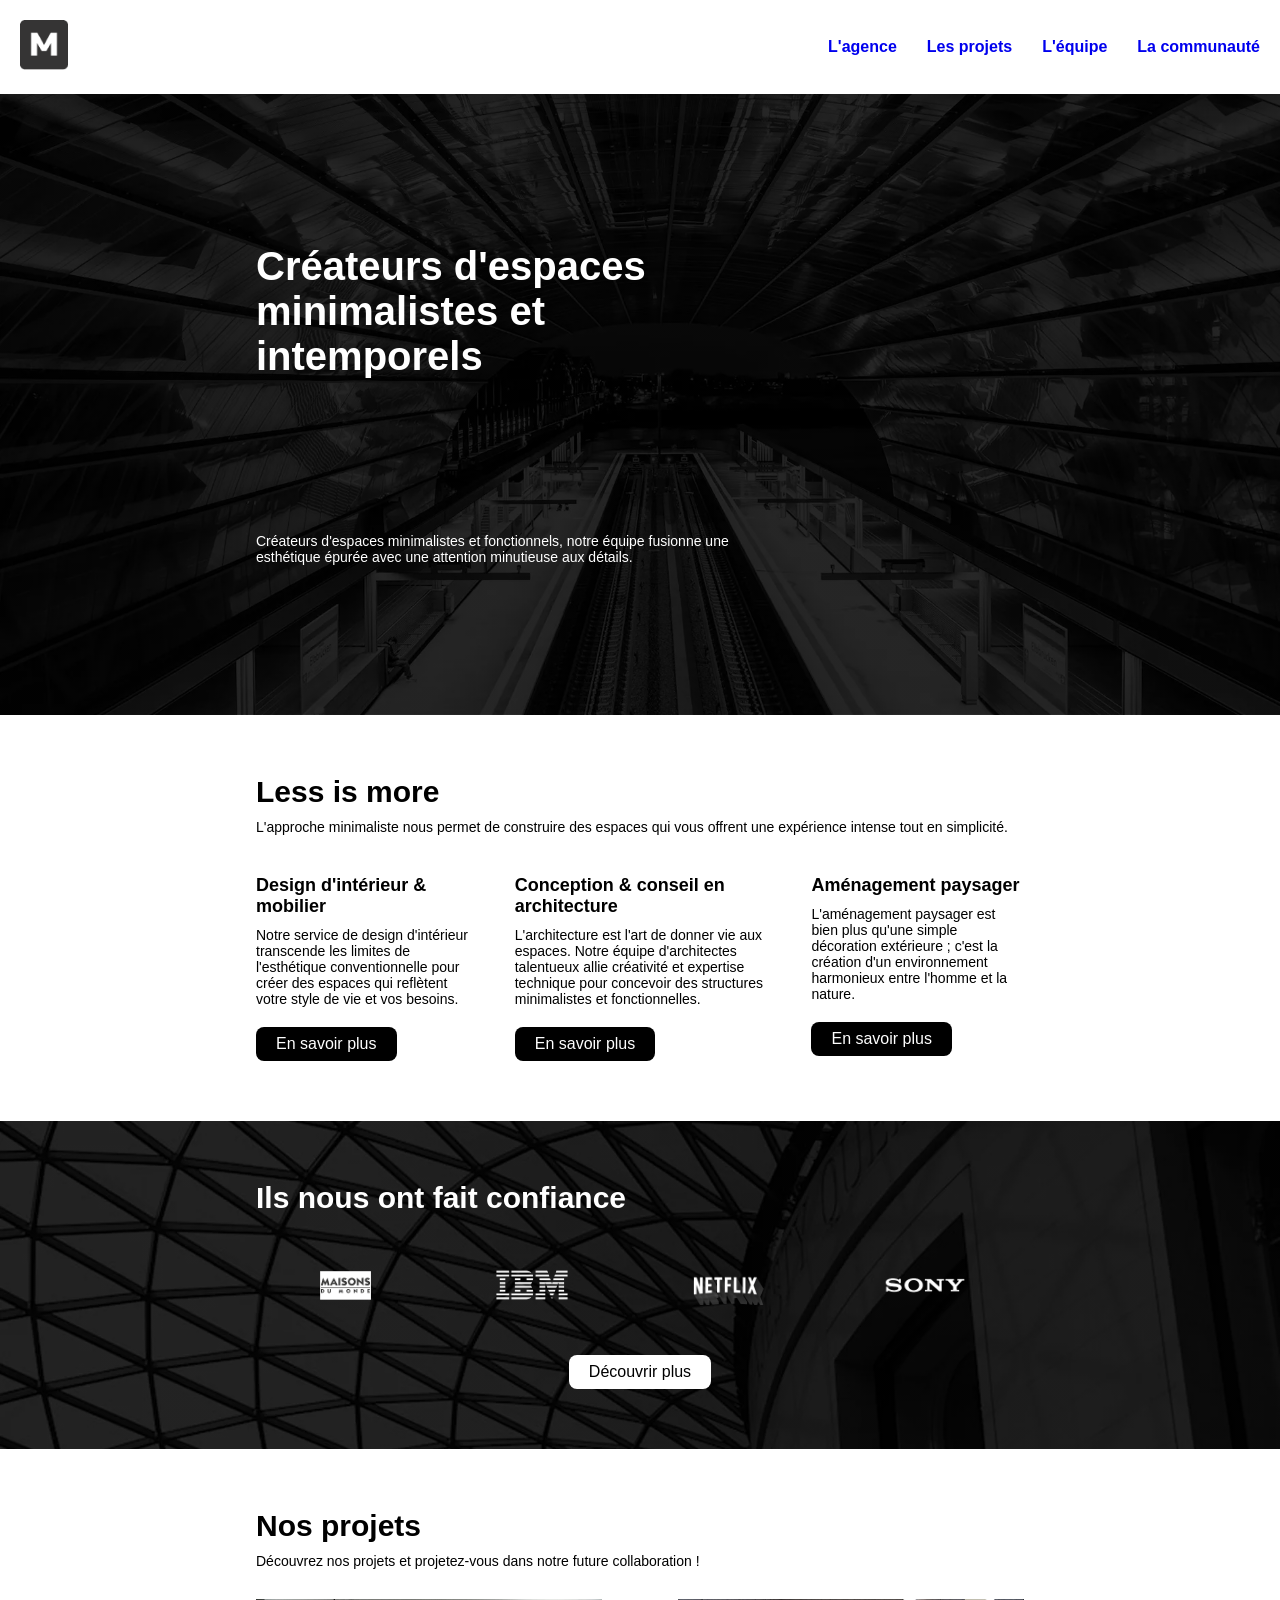
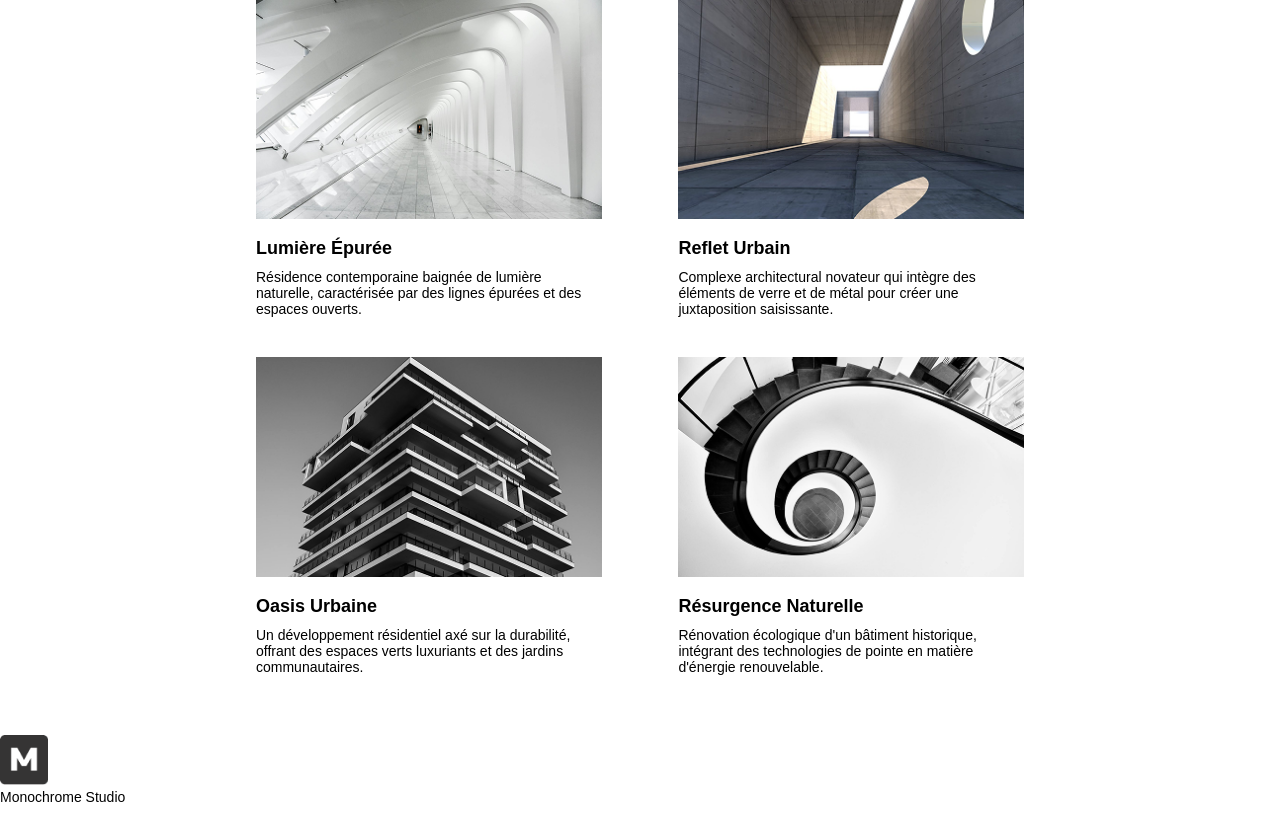
<file: index.html>
<!DOCTYPE html>
<html lang="fr">
<head>
    <meta charset="UTF-8">
    <meta name="viewport" content="width=device-width, initial-scale=1.0">
    <title>Monochrome - Accueil</title>
    <link rel="stylesheet" href="style.css">
</head>
<body>

    <header>
        <a href="index.html">
            <img src="asset/logo-black.png" alt="Logo Monochrome">
        </a>
        <nav>
            <a href="#">L'agence</a>
            <a href="#">Les projets</a>
            <a href="#">L'équipe</a>
            <a href="#">La communauté</a>
        </nav>
    </header>

    <!-- section hero / banniere -->
    <main>

        <section class="hero">
            <h1>Créateurs d'espaces minimalistes et intemporels</h1>
            <p>Créateurs d'espaces minimalistes et fonctionnels, notre équipe fusionne une esthétique épurée avec une attention minutieuse aux détails.</p>
        </section>

        <section>
            <h2>Less is more</h2>
            <p>L'approche minimaliste nous permet de construire des espaces qui vous offrent une expérience intense tout en simplicité.</p>

            <div class="services">

                <div class="service">
                    <h3>Design d'intérieur & mobilier</h3>
                    <p>Notre service de design d'intérieur transcende les limites de l'esthétique conventionnelle pour créer des espaces qui reflètent votre style de vie et vos besoins.</p>
                    <a href="#" class="bouton">En savoir plus</a>
                </div>

                <div class="service">
                    <h3>Conception & conseil en architecture</h3>
                    <p>L'architecture est l'art de donner vie aux espaces. Notre équipe d'architectes talentueux allie créativité et expertise technique pour concevoir des structures minimalistes et fonctionnelles.</p>
                    <a href="#" class="bouton">En savoir plus</a>
                </div>

                <div class="service">
                    <h3>Aménagement paysager</h3>
                    <p>L'aménagement paysager est bien plus qu'une simple décoration extérieure ; c'est la création d'un environnement harmonieux entre l'homme et la nature.</p>
                    <a href="#" class="bouton">En savoir plus</a>
                </div>

            </div>
        </section>

        <section class="confiance">
            <h2>Ils nous ont fait confiance</h2>

            <div class="logos">
                <img src="asset/maison-du-monde.png" alt="Maisons du Monde">
                <img src="asset/ibm.png" alt="IBM">
                <img src="asset/netflix.png" alt="Netflix"> 
                <img src="asset/sony.png" alt="Sony">
            </div>

            <div class="centre">
                <a href="#" class="bouton bouton-blanc">Découvrir plus</a>
            </div>
        </section>

        <section>
            <h2>Nos projets</h2>
            <p>Découvrez nos projets et projetez-vous dans notre future collaboration !</p>

            <div class="galerie">

                <div class="projet">
                    <img src="asset/img-galerie-1.png" alt="Résidence Lumière Épurée">
                    <h3>Lumière Épurée</h3>
                    <p>Résidence contemporaine baignée de lumière naturelle, caractérisée par des lignes épurées et des espaces ouverts.</p>
                </div>

                <div class="projet">
                    <img src="asset/img-galerie-2.png" alt="Complexe architectural">
                    <h3>Reflet Urbain</h3>
                    <p>Complexe architectural novateur qui intègre des éléments de verre et de métal pour créer une juxtaposition saisissante.</p>
                </div>

                <div class="projet">
                    <img src="asset/img-galerie-3.png" alt="Résidence entourée d'espaces verts">
                    <h3>Oasis Urbaine</h3>
                    <p>Un développement résidentiel axé sur la durabilité, offrant des espaces verts luxuriants et des jardins communautaires.</p>
                </div>

                <div class="projet">
                    <img src="asset/img-galerie-4.png" alt="Bâtiment historique rénové"> 
                    <h3>Résurgence Naturelle</h3>
                    <p>Rénovation écologique d'un bâtiment historique, intégrant des technologies de pointe en matière d'énergie renouvelable.</p>
                </div>

            </div>
        </section>

    </main>

    <footer>
        <a href="index.html">
            <img src="asset/logo-black.png" alt="Logo Monochrome"> 
        </a>
        <p>Monochrome Studio</p>
        <a href="mailto:contact@monochrome.com">contact@monochrome.com</a>
    </footer>

</body>
</html>
</file>
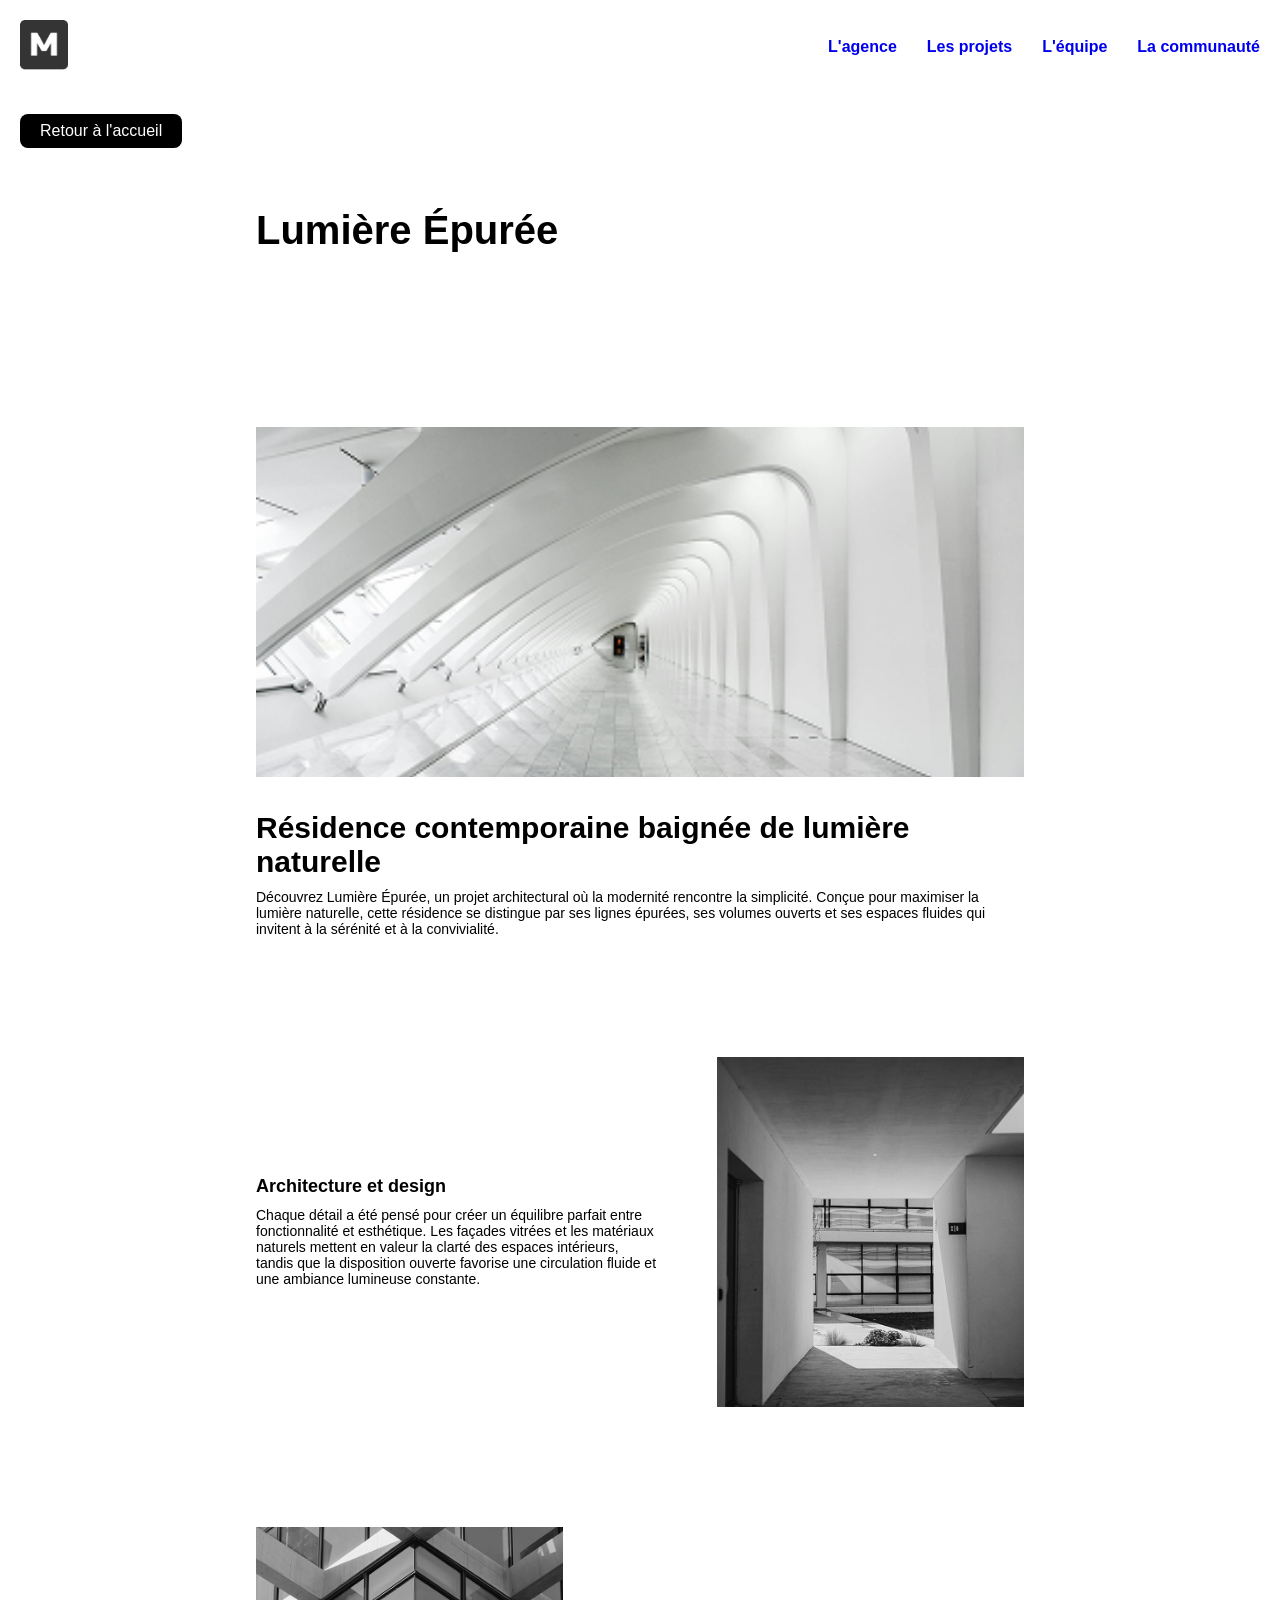
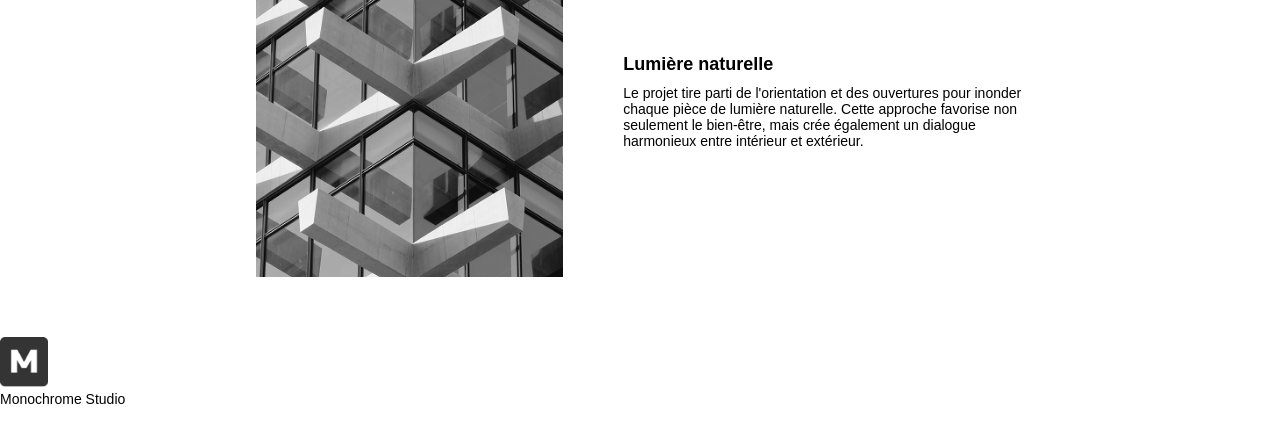
<file: page2.html>
<!DOCTYPE html>
<html lang="fr">
<head>
    <meta charset="UTF-8">
    <meta name="viewport" content="width=device-width, initial-scale=1.0">
    <title>Monochrome - Lumière Épurée</title>
    <link rel="stylesheet" href="style.css">
</head>
<body>

    <header>
        <a href="index.html">
            <img src="asset/logo-black.png" alt="Logo Monochrome">
        </a>
        <nav>
            <a href="#">L'agence</a>
            <a href="#">Les projets</a>
            <a href="#">L'équipe</a>
            <a href="#">La communauté</a>
        </nav>
    </header>

    <main>

        <a href="index.html" class="bouton retour">Retour à l'accueil</a>

        <section class="intro">
            <h1>Lumière Épurée</h1>
            <img src="asset/img-galerie-1.png" alt="Couloir blanc de la résidence Lumière Épurée">
            <h2>Résidence contemporaine baignée de lumière naturelle</h2>
            <p>Découvrez Lumière Épurée, un projet architectural où la modernité rencontre la simplicité. Conçue pour maximiser la lumière naturelle, cette résidence se distingue par ses lignes épurées, ses volumes ouverts et ses espaces fluides qui invitent à la sérénité et à la convivialité.</p>
        </section>

        <section class="detail">
            <div class="texte">
                <h3>Architecture et design</h3>
                <p>Chaque détail a été pensé pour créer un équilibre parfait entre fonctionnalité et esthétique. Les façades vitrées et les matériaux naturels mettent en valeur la clarté des espaces intérieurs, tandis que la disposition ouverte favorise une circulation fluide et une ambiance lumineuse constante.</p>
            </div>
            <img src="asset/img2-lumiere-Epuree..png" alt="Intérieur avec grande fenêtre">
        </section>

        <section class="detail">
            <img src="asset/img3-lumiere-Epuree..png" alt="Façade vitrée de l'immeuble">
            <div class="texte">
                <h3>Lumière naturelle</h3>
                <p>Le projet tire parti de l'orientation et des ouvertures pour inonder chaque pièce de lumière naturelle. Cette approche favorise non seulement le bien-être, mais crée également un dialogue harmonieux entre intérieur et extérieur.</p>
            </div>
        </section>

    </main>

    <footer>
        <a href="index.html">
            <img src="asset/logo-black.png" alt="Logo Monochrome">
        </a>
        <p>Monochrome Studio</p>
        <a href="mailto:contact@monochrome.com">contact@monochrome.com</a>
    </footer>

</body>
</html>
</file>
<file: style.css>
* {
    margin: 0;
    padding: 0;
    box-sizing: border-box;
}


body {
    font-family: Arial, Helvetica, sans-serif;
}

a {
    text-decoration: none;
}

img {
    max-width: 100%;
}


h1 {
    font-size: 40px;
    margin-bottom: 20%;
}

h2 {
    font-size: 30px;
    margin-bottom: 10px;
}

h3 {
    font-size: 18px;
    margin-bottom: 10px;
}

p {
    font-size: 14px;
}

section{
    padding: 60px 20%;
}

.bouton {
    display: inline-block;
    background-color: black;
    color: white;
    padding: 8px 20px;
    border-radius: 8px;
    margin-top: 20px;
}

.bouton-blanc {
    background-color: white;
    color: black;

}

header {
    background-color: white;
    display:flex;
    justify-content: space-between;
    align-items: center;
    padding: 20px;
    font-weight: bold;
}

header img {
    height: 50px;
}

nav {
    display: flex;
    gap: 30px
}

.hero {
    background-image: linear-gradient(rgba(0,0,0,0.5), rgba(0,0,0,0.5)), url(asset/bg-image-hero.webp);
    background-size: cover;
    background-position: center;
    color: white;
    padding: 150px 20%;
}

.hero h1, 
.hero p {
    max-width: 500px;
}

.services {
    display: flex;
    gap: 40px;
    margin-top: 40px;
}

.confiance {
    background-image: linear-gradient(rgba(0,0,0,0.5), rgba(0,0,0,0.5)), url(asset/bg-image-2.webp);
    background-size: cover;
    background-position: center;
    color: white;
}

.logos {
    display: flex;
    justify-content: space-around;
    align-items: center;
    margin: 50px 0 30px;
}

.logos img {
    height: 40px;
}

.centre {
    text-align: center;
}


.galerie {
    display: flex;
    flex-wrap: wrap;
    justify-content: space-between;
    gap: 40px;
    margin-top: 30px;
}

.projet {
    width: 45%;
}


.projet img {
    width: 100%;
    height: 220px;
    object-fit: cover;
    margin-bottom: 15px;
}

footer img {
    height: 50px;
}

footer a {
    color: white;
    font-weight: bold;
    font-size: 14px;
}

.retour {
    margin-left: 20px;
}

.intro img {
    width: 100%;
    height: 350px;
    object-fit: cover;      
    margin: 20px 0 30px;
}

.detail {
    display: flex;
    align-items: center;    
    gap: 60px;
}

.detail .texte {
    flex: 1;                
}

.detail img {
    width: 40%;
    height: 350px;
    object-fit: cover;
}
</file>
